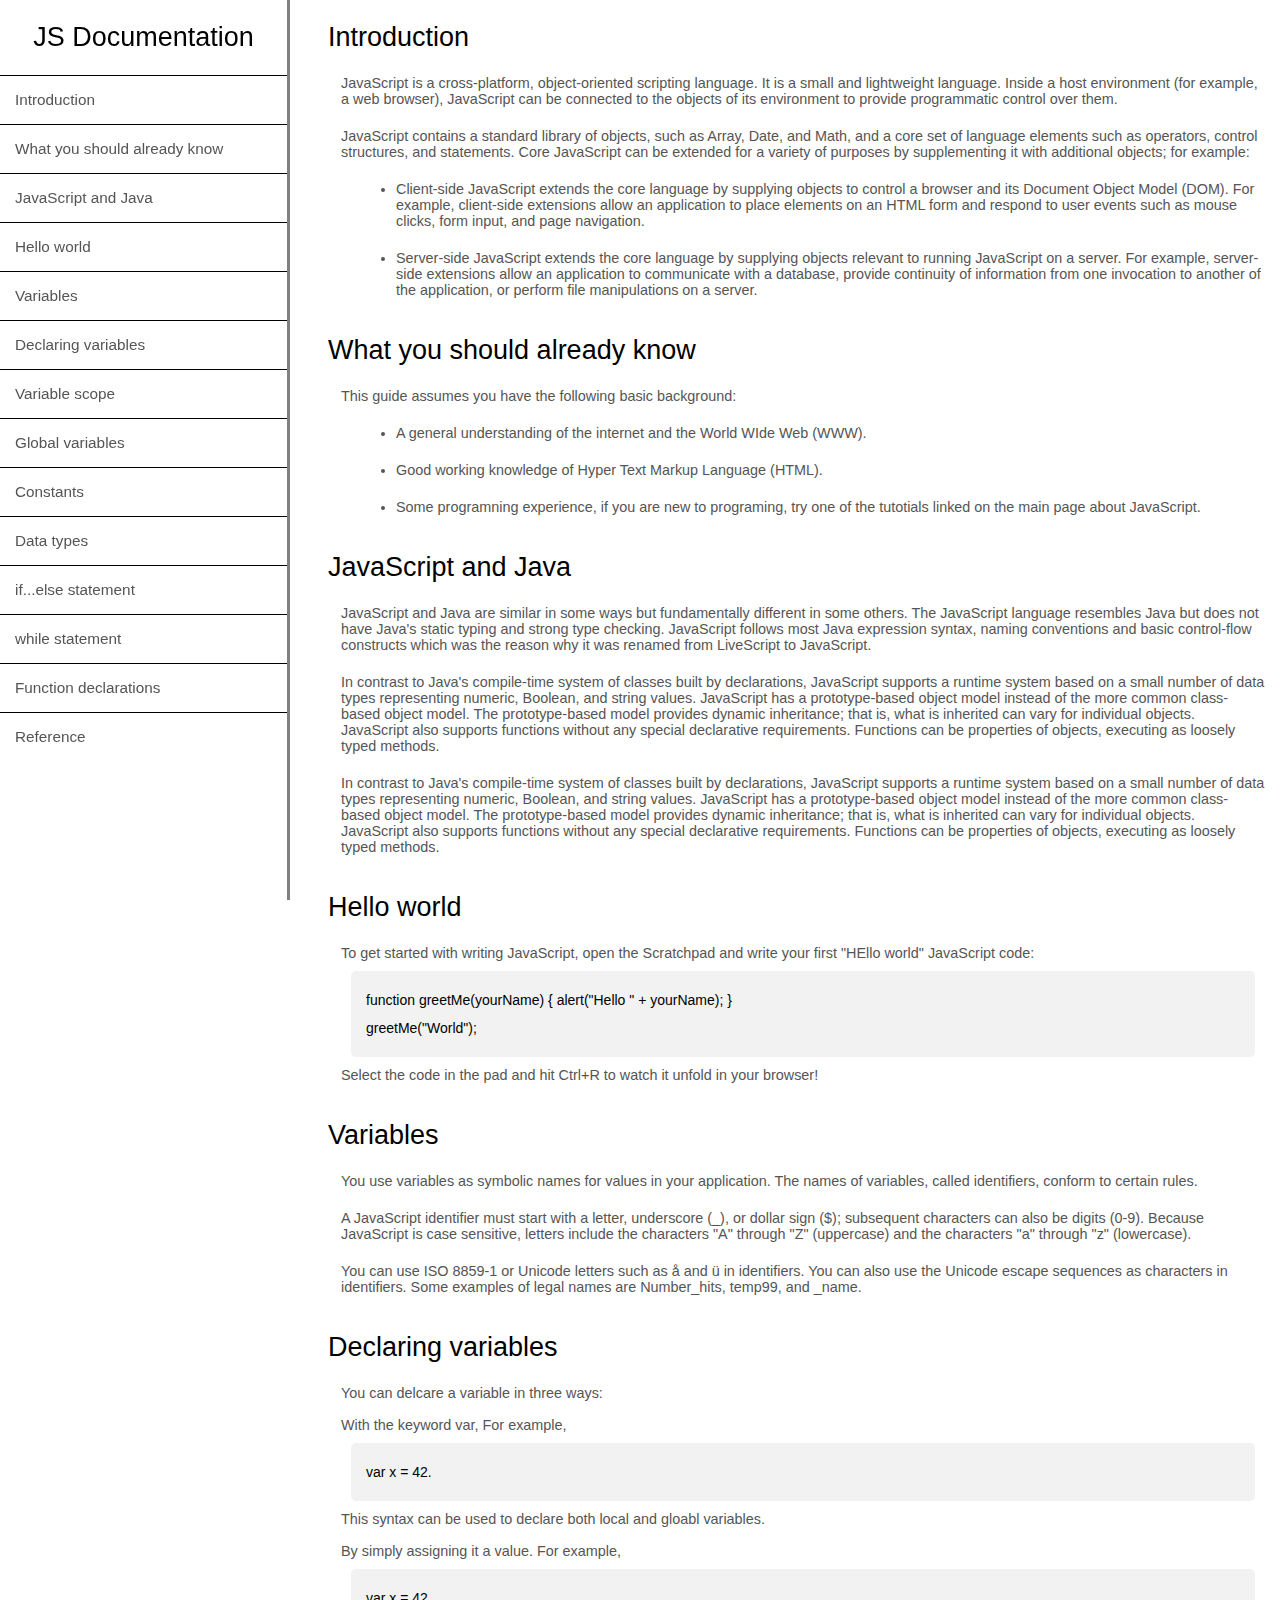
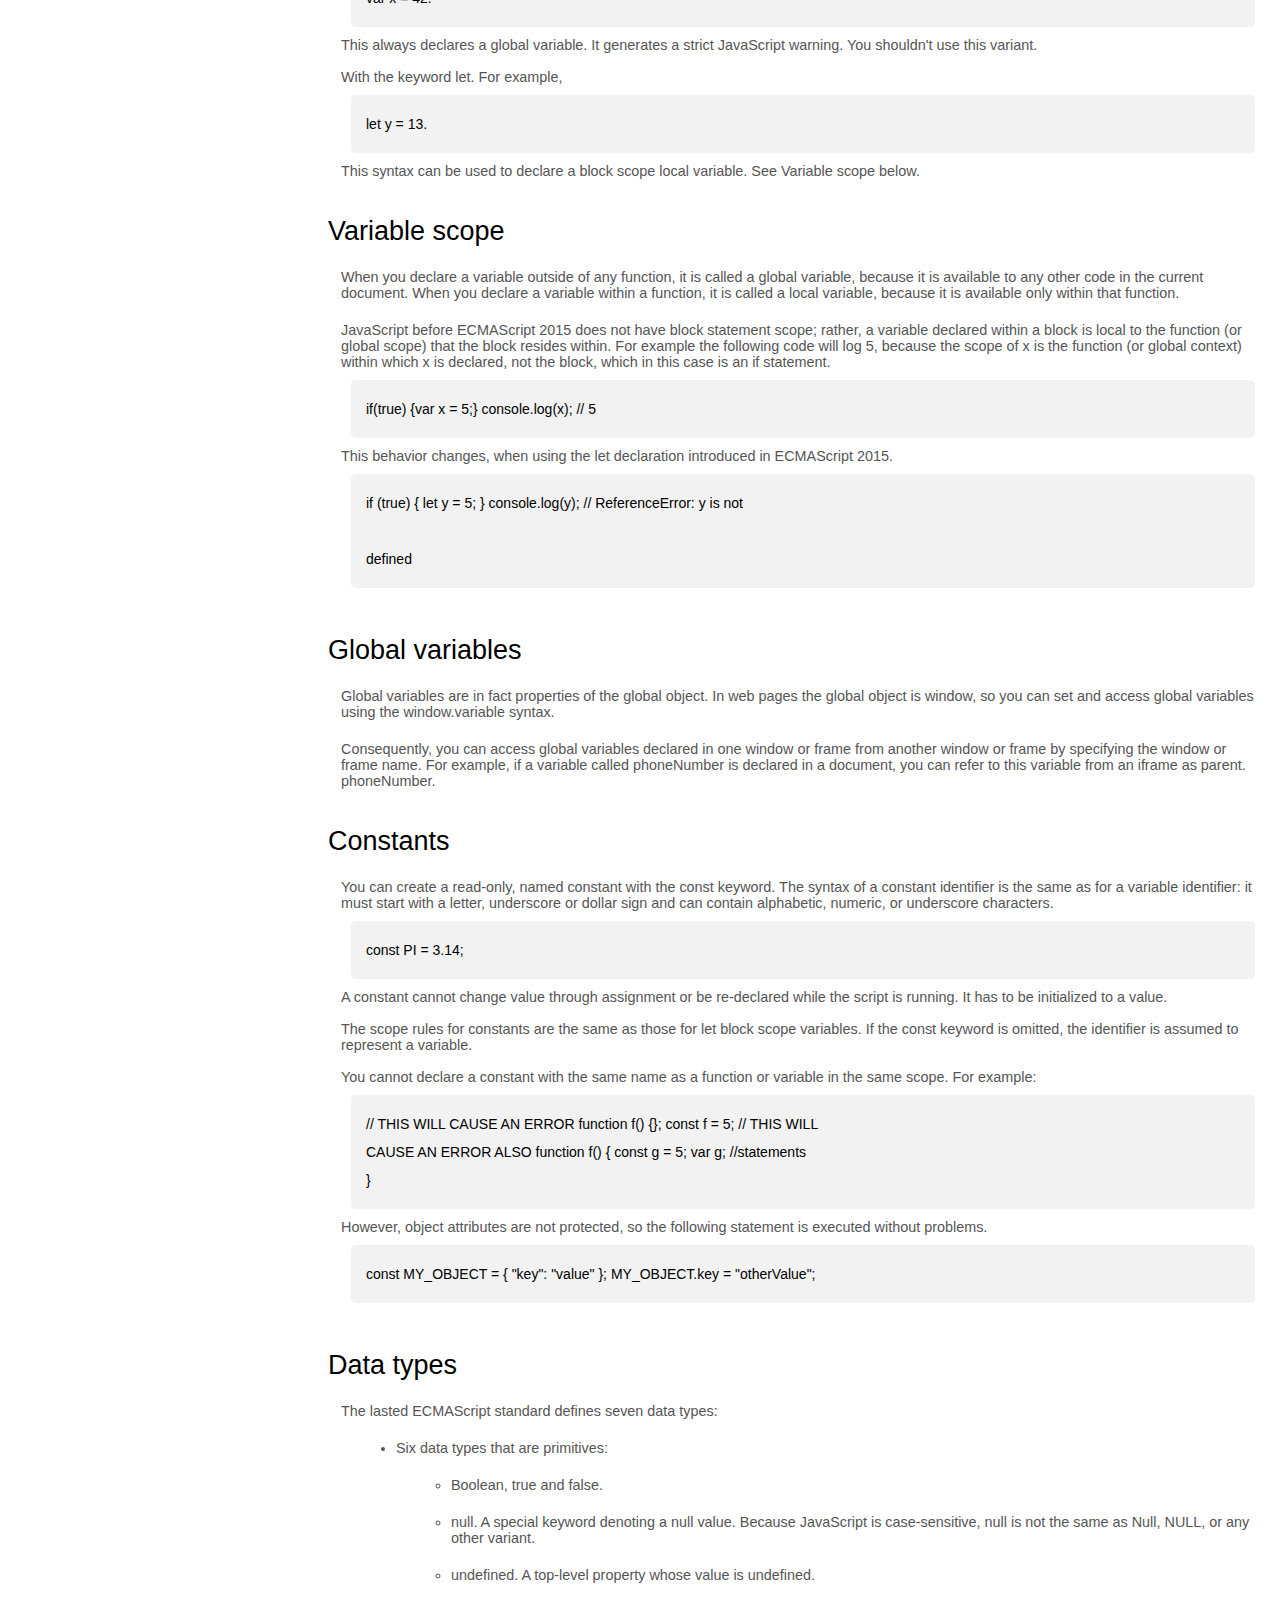
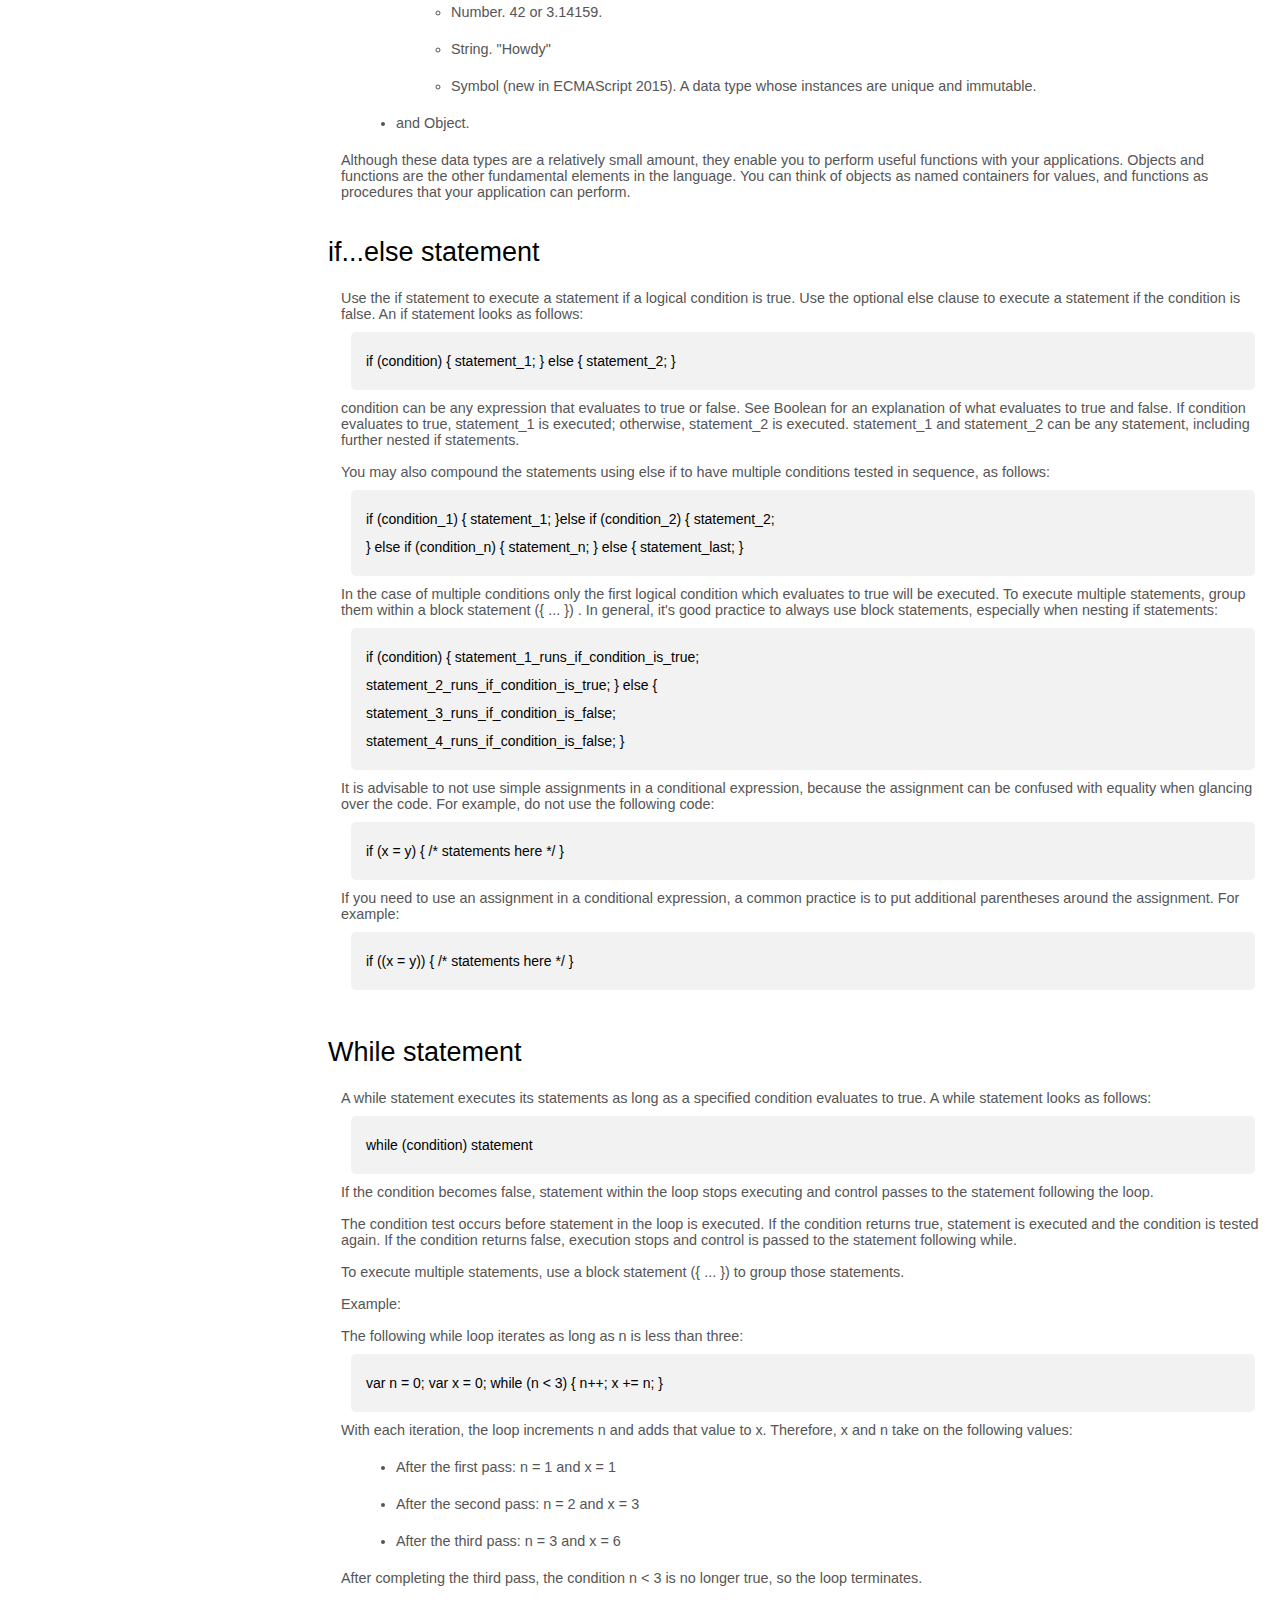
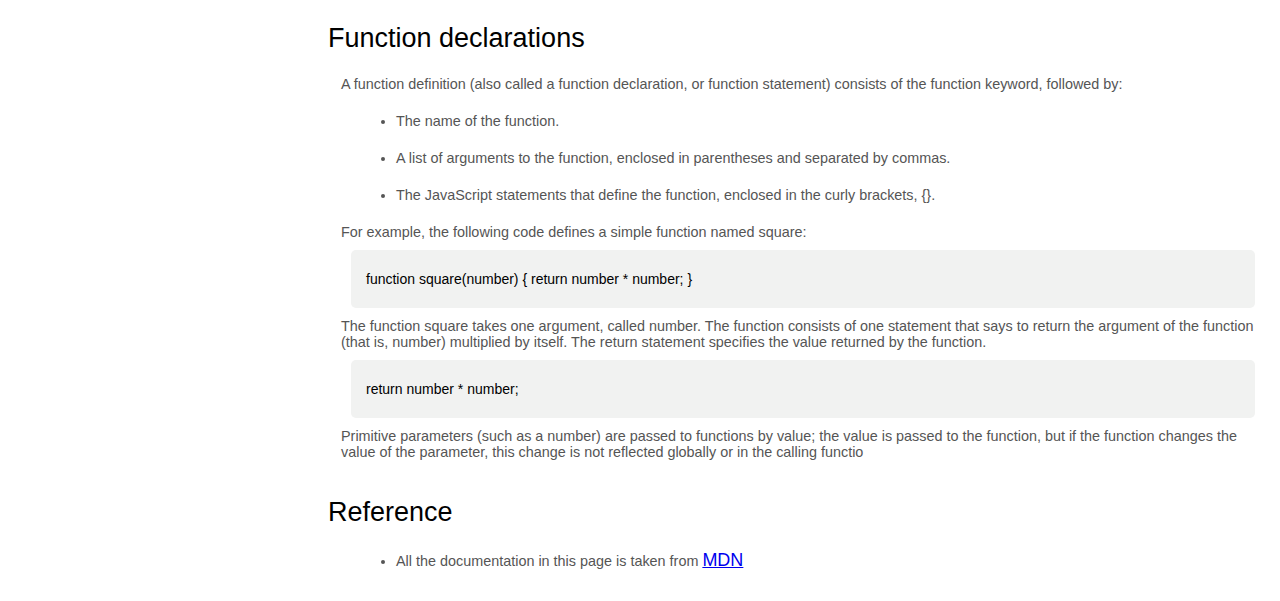
<file: technicalDocumentationPage/index.html>
<!DOCTYPE html>
<html lang="en">
<head>
	<meta charset="UTF-8">
	<title></title>
	<link rel="stylesheet" href="style.css">
</head>
<body translate="no">
	<nav id="navbar">
		<header>
			JS Documentation
		</header>
		<ul>
			<li><a class="nav-link" href="#Introduction">
					Introduction
				</a>
			</li>
			<li>
				<a class="nav-link" href="#What_you_should_already_know">
					What you should already know
				</a>
			</li>
			<li>
				<a class="nav-link" href="#JavaScript_and_Java">
					JavaScript and Java
				</a>
			</li>
			<li>
				<a class="nav-link" href="#Hello_world">
					Hello world
				</a>
			</li>
			<li>
				<a class="nav-link" href="#Variables">
					Variables
				</a>
			</li>
			<li>
				<a class="nav-link" href="#Declaring_variables">
					Declaring variables
				</a>
			</li>
			<li>
				<a class="nav-link" href="#Variable_scope">
					Variable scope
				</a>
			</li>
			<li>
				<a class="nav-link" href="#Global_variables">
					Global variables
				</a>
			</li>
			<li>
				<a class="nav-link" href="#Constants">
					Constants
				</a>
			</li>
			<li>
				<a class="nav-link" href="#Data_types">
					Data types
				</a>
			</li>
			<li>
				<a class="nav-link" href="#if...else_statement">
					if...else statement
				</a>
			</li>
			<li>
				<a class="nav-link" href="#While_statement">
					while statement
				</a>
			</li>
			<li>
				<a class="nav-link" href="#Function_declarations">
					Function declarations
				</a>
			</li>
			<li>
				<a class="nav-link" href="#Reference">
					Reference
				</a>
			</li>
		</ul>
	</nav>
	<main id="main-doc">
			
			<section id="Introduction" class="main-section">
					<header>Introduction</header>

					<article>
						<p>
						JavaScript is a cross-platform, object-oriented 
						scripting language. It is a small and lightweight 
						language. Inside a host environment (for example, 
						a web browser), JavaScript can be connected to 
						the objects of its environment to provide 
						programmatic control over them.
					</p>

					<br>
					
					<p>
						JavaScript contains a standard library of objects, 
						such as Array, Date, and Math, and a core set of 
						language elements such as operators, control 
						structures, and statements. Core JavaScript can 
						be extended for a variety of purposes by 
						supplementing it with additional objects; 
						for example: 
					</p>

					<br>
					
					<ul>
						<li>
							Client-side JavaScript extends the core language 
							by supplying objects to control a 
							browser and its Document Object Model (DOM). 
							For example, client-side extensions allow 
							an application to place elements on an HTML 
							form and respond to user events such as mouse 
							clicks, form input, and page navigation. 
						</li>
						<br>
						<li>
							Server-side JavaScript extends the core language 
							by supplying objects relevant to running
							JavaScript on a server. For example, server-side
							extensions allow an application to communicate 
							with a database, provide continuity of information 
							from one invocation to another of the application, 
							or perform file manipulations on a server. 
						</li>
					</ul>

					</article>
				

			</section>
		
			<section id="What_you_should_already_know" class="main-section">
					<header>What you should already know</header>
				
					<article>
					<p>
						This guide assumes you have the following
						basic background:
					</p>

					<br>
					
					<ul>
						<li>
							A general understanding of the internet 
							and the World WIde Web (WWW).
						</li>
						
						<br>
						
						<li>
							Good working knowledge of Hyper Text Markup Language
							(HTML).
						</li>
						
						<br>
				
						<li>
							Some programning experience, if you are new to 
							programing, try one of the tutotials linked on 
							the main page about JavaScript.
						</li>
					</ul>

					</article>


			</section>
			
			<section id="JavaScript_and_Java" class="main-section">
					<header>JavaScript and Java</header>

					<article>
					<p>
						JavaScript and Java are similar in some ways but 
						fundamentally different in some others. The JavaScript
						language resembles Java but does not have Java's 
						static typing and strong type checking. JavaScript 
						follows most Java expression syntax, naming conventions 
						and basic control-flow constructs which was the reason 
						why it was renamed from LiveScript to JavaScript. 
					</p>
					
					<br>
					
					<p>
						In contrast to Java's compile-time system of 
						classes built by declarations, JavaScript supports 
						a runtime system based on a small number of data 
						types representing numeric, Boolean, and string 
						values. JavaScript has a prototype-based object 
						model instead of the more common class-based object 
						model. The prototype-based model provides dynamic 
						inheritance; that is, what is inherited can vary for 
						individual objects. JavaScript also supports functions 
						without any special declarative requirements. Functions 
						can be properties of objects, executing as loosely typed 
						methods. 
					</p>

					<br>
					
					<p>
						In contrast to Java's compile-time system of classes
						built by declarations, JavaScript supports a runtime 
						system based on a small number of data types representing
						numeric, Boolean, and string values. JavaScript has 
						a prototype-based object model instead of the more 
						common class-based object model. The prototype-based 
						model provides dynamic inheritance; that is, what is 
						inherited can vary for individual objects. JavaScript 
						also supports functions without any special declarative 
						requirements. Functions can be properties of objects, 
						executing as loosely typed methods. 
					</p>


					</article>
					
				

			</section>

			<section id="Hello_world" class="main-section">
					<header>Hello world</header>

					<article>
          <p>
						To get started with writing JavaScript, open 
						the Scratchpad and write your first "HEllo world" 
						JavaScript code:
					</p>

					<code>
						function greetMe(yourName) { alert("Hello " + yourName); }
						<br>greetMe("World"); 
					</code>

					<p>
						Select the code in the pad and hit Ctrl+R to 
						watch it unfold in your browser!
					</p>


					</article>
			</section>

			<section id="Variables" class="main-section">
					<header>Variables</header>

					<article>
						<p>You use variables as symbolic names for values 
							in your application. The names of variables, 
							called identifiers, conform to certain rules. 
						</p>
						
						<br>
						
						<p>
							A JavaScript identifier must start with a letter, 
							underscore (_), or dollar sign ($); subsequent 
							characters can also be digits (0-9). Because 
							JavaScript is case sensitive, letters include 
							the characters "A" through "Z" (uppercase) and 
							the characters "a" through "z" (lowercase). 
						</p>

						<br>
						
						<p>
							You can use ISO 8859-1 or Unicode letters such 
							as å and ü in identifiers. You can also use the 
							Unicode escape sequences as characters in identifiers. 
							Some examples of legal names are Number_hits, temp99, 
							and _name. 
						</p>
					</article>

			</section>

			<section id="Declaring_variables" class="main-section">
					<header>Declaring variables</header>

					<article>
						<p>You can delcare a variable in three ways: 
						<br> <br>
						With the keyword var, For example,
						</p>

						<code>var x = 42.</code>

						<p>
							This syntax can be used to declare both 
							local and gloabl variables. 
							<br> <br>
							By simply assigning it a value. For example,
						</p>

						<code>var x = 42.</code>

						<p>
							This always declares a global variable. It generates 
							a strict JavaScript warning. You shouldn't use this 
							variant. 
							<br> <br>
							With the keyword let. For example,
						</p>
						
						<code>let y = 13.</code>

						<p>
							This syntax can be used to declare a block scope 
							local variable. See Variable scope below. 
						</p>
					</article>

			</section>

			<section id="Variable_scope" class="main-section">
					<header>Variable scope</header>

					<article>
						<p>
							When you declare a variable outside of any function, 
							it is called a global variable, because it is available
							to any other code in the current document. 
							When you declare a variable within a function, 
							it is called a local variable, because it is 
							available only within that function. 
						</p>

						<br>
						
						<p>
							JavaScript before ECMAScript 2015 does not have 
							block statement scope; rather, a variable declared 
							within a block is local to the function (or global 
							scope) that the block resides within. For example 
							the following code will log 5, because the scope 
							of x is the function (or global context) within 
							which x is declared, not the block, which in this 
							case is an if statement. 
						</p>

						<code>
							if(true) {var x = 5;} console.log(x); // 5
						</code>

						<p>
							This behavior changes, when using the let declaration 
							introduced in ECMAScript 2015. 
						</p>

						<code>
							if (true) { let y = 5; } console.log(y); 
							// ReferenceError: y is not <br> <br>
							defined
						</code>

					</article>

			</section>

			<section id="Global_variables" class="main-section">
					<header>Global variables</header>

					<article>
						<p>
							Global variables are in fact properties of the 
							global object. In web pages the global object 
							is window, so you can set and access global 
							variables using the window.variable syntax. 
						</p>

						<br>
						
						<p>
							Consequently, you can access global variables 
							declared in one window or frame from another 
							window or frame by specifying the window or 
							frame name. For example, if a variable called 
							phoneNumber is declared in a document, you can 
							refer to this variable from an iframe as parent.
							phoneNumber. 
						</p>
					</article>
			</section>

			<section id="Constants" class="main-section">
					<header>Constants</header>
					<article>
						<p>
							You can create a read-only, named constant with 
							the const keyword. The syntax of a constant identifier 
							is the same as for a variable identifier: it must 
							start with a letter, underscore or dollar sign and 
							can contain alphabetic, numeric, or underscore 
							characters.
						</p>

						<code>
							const PI = 3.14;
						</code>

						<p>
							 A constant cannot change value through assignment 
							 or be re-declared while the script is running. 
							 It has to be initialized to a value.

							 <br> <br>
							 
							 The scope rules for constants are the same as 
							 those for let block scope variables. If the const 
							 keyword is omitted, the identifier is assumed to 
							 represent a variable. 

							 <br> <br>
							 
							  You cannot declare a constant with the same 
								name as a function or variable in the same scope. 
								For example: 
						</p>

						<code>
							// THIS WILL CAUSE AN ERROR 
							function f() {}; const f = 5; 

							// THIS WILL <br>
						        CAUSE AN ERROR ALSO function f() { 
										const g = 5; var g; //statements  <br>	
						        }
						</code>

						<p>
							However, object attributes are not protected, 
							so the following statement is executed without 
							problems.
						</p>
						<code>
							const MY_OBJECT = {
									"key": "value"
							}; 
							MY_OBJECT.key = "otherValue";
						</code>
					</article>
			</section>

			<section id="Data_types" class="main-section">
					<header>Data types</header>

					<article>
						<p>The lasted ECMAScript standard defines seven 
							data types:
						</p> 
						<br>

						<ul>
							<li>Six data types that are primitives:
								<ul>
									<br>
									<li>
										Boolean, true and false.
									</li>
									<br>
									<li>
										null. A special keyword denoting a 
										null value. Because JavaScript is 
										case-sensitive, null is not the same 
										as Null, NULL, or any other variant. 
									</li>
									<br>
									<li>
										undefined. A top-level property whose 
										value is undefined.
									</li>
									<br>
									<li>
										Number. 42 or 3.14159.
									</li>
									<br>
									<li>
										String. "Howdy"
									</li>
									<br>	
									<li>
										Symbol (new in ECMAScript 2015). 
										A data type whose instances are 
										unique and immutable. 
									</li	>
								</ul>
							</li>
							<br>
							<li>
								and Object.
							</li>
						</ul>

						<br>
						
						<p>
							Although these data types are a relatively small 
							amount, they enable you to perform useful functions 
							with your applications. Objects and functions are 
							the other fundamental elements in the language. 
							You can think of objects as named containers for 
							values, and functions as procedures that your 
							application can perform. 
						</p>
					</article>
			</section>

			<section id="if...else_statement" class="main-section">
					<header>if...else statement</header>

					<article>
						<p>
							Use the if statement to execute a statement if a 
							logical condition is true. Use the optional else 
							clause to execute a statement if the condition 
							is false. An if statement looks as follows: 
						</p>

						<code>	
							if (condition) { statement_1; } else { statement_2; }
						</code>

						<p>
							condition can be any expression that evaluates 
							to true or false. See Boolean for an explanation 
							of what evaluates to true and false. If condition 
							evaluates to true, statement_1 is executed; 
							otherwise, statement_2 is executed. statement_1 
							and statement_2 can be any statement, including 
							further nested if statements. 

							<br> <br>
						
							You may also compound the statements using else 
							if to have multiple conditions tested in sequence, 
							as follows: 
						</p>

						<code>
							if (condition_1) { 
									statement_1; 
							}else if (condition_2) { 
									statement_2;
									<br>
							} else if (condition_n) { 
									statement_n; 
							}	else { 
									statement_last; 
							}
						</code>

						<p>
							In the case of multiple conditions only the 
							first logical condition which evaluates to 
							true will be executed. To execute multiple 
							statements, group them within a block statement 
							({ ... }) . In general, it's good practice to 
							always use block statements, especially when 
							nesting if statements: 
						</p>

						<code>
							if (condition) { 
											statement_1_runs_if_condition_is_true;
											<br>
							        statement_2_runs_if_condition_is_true; 
							} else {
											<br>
							        statement_3_runs_if_condition_is_false; 
											<br>
											statement_4_runs_if_condition_is_false; 
							}

						</code>

						<p>
							It is advisable to not use simple assignments 
							in a conditional expression, because the assignment 
							can be confused with equality when glancing over 
							the code. For example, do not use the following code: 
						</p>

						<code>
							if (x = y) { /* statements here */ }
						</code>

						<p>
							If you need to use an assignment in a conditional 
							expression, a common practice is to put additional 
							parentheses around the assignment. For example: 
						</p> 

						<code>
							if ((x = y)) { /* statements here */ }
						</code>

					</article>
			</section>

			<section id="While_statement" class="main-section">
					<header>While statement</header>
					<article>
						<p>
							A while statement executes its statements as 
							long as a specified condition evaluates to true. 
							A while statement looks as follows: 
						</p>

						<code>
							while (condition) statement
						</code>

						<p>
							If the condition becomes false, statement within 
							the loop stops executing and control passes to 
							the statement following the loop. 
							<br> <br>							
							 The condition test occurs before statement in 
							 the loop is executed. If the condition returns 
							 true, statement is executed and the condition is 
							 tested again. If the condition returns false, 
							 execution stops and control is passed to the 
							 statement following while. 

							 <br> <br>
							 
							 To execute multiple statements, use a block 
							 statement ({ ... }) to group those statements. 

							 <br> <br>
							 
							 Example: 

							 <br> <br>
							 
							 The following while loop iterates as long 
							 as n is less than three:
						</p>

						<code>
								var n = 0; var x = 0; while (n < 3) { n++; x += n; }
						</code>

						<p>
							With each iteration, the loop increments n and 
							adds that value to x. Therefore, x and n take 
							on the following values: 
						</p>
						<br>

						<ul>
							<li>
								After the first pass: n = 1 and x = 1
							</li>
							<br>
							<li>
								After the second pass: n = 2 and x = 3
							</li> 
							<br>
							<li>
								After the third pass: n = 3 and x = 6
							</li>
						</ul>

						<br>

						<p>
							After completing the third pass, the 
							condition n < 3 is no longer true, so the 
							loop terminates. 
						</p>

					</article>
			</section>

			<section id="Function_declarations" class="main-section">
					<header>Function declarations</header>

					<article>
						<p>
							A function definition (also called a function 
							declaration, or function statement) consists 
							of the function keyword, followed by: 
						</p>

						<br>
						
						<ul>
							<li>
								The name of the function.
							</li>
							<br>
							<li>
								A list of arguments to the function, enclosed 
								in parentheses and separated by commas.
							</li>
							<br>	
							<li>
								The JavaScript statements that define the 
								function, enclosed in the curly brackets, {}.
							</li>
						</ul>

						<br>
						
						<p>
							For example, the following code defines a 
							simple function named square: 
						</p>

						<code>
							function square(number) { return number * number; }
						</code>
						<p>
							The function square takes one argument, called 
							number. The function consists of one statement 
							that says to return the argument of the function 
							(that is, number) multiplied by itself. The return 
							statement specifies the value returned by the function. 
						</p>

						<code>
							return number * number;
						</code>

						<p>
							Primitive parameters (such as a number) are passed 
							to functions by value; the value is passed to 
							the function, but if the function changes the 
							value of the parameter, this change is not 
							reflected globally or in the calling functio
						</p>
					</article>
			</section>

			<section id="Reference" class="main-section">
					<header>Reference</header>
					
					<article>
					<ul>
						<li>All the documentation in this page is taken from 
							<a target="_blank" href="https://developer.mozilla.org/en-US/docs/Web/JavaScript/Guide">MDN</a>
						</li>
					</ul>



					</article>

					
			</section>



	</main>


</body>
</html>
</file>
<file: technicalDocumentationPage/style.css>
*{
	margin:0;
	padding:0;
	box-sizing:border-box;
	font-size:18px;
	font-family: 'Open Sans', sans-serif;
}

body{
	display:flex;
}

#navbar header{
	text-align:center;
	height:75px;
}

#navbar{
	width:290px;
	height:100%;
	border-right:3px solid gray;
	position:fixed;
}

#navbar ul{
	height:89%;
	overflow-y:auto;
}

#navbar li{
	list-style:none;
	border-top:1px solid black;
}

#navbar a{
	display:block;
	padding-left: 23px;
	padding:15px;
	width:100%;
	height:100%;
	text-decoration:none;
	color:#555;
	font-size: 0.85rem;
	cursor:pointer;
}

#main-doc{
	width:77.5%;
	margin-left:291px;
}

header{
	font-size:1.5rem;
	color:black;
	padding:22px;
}


.main-section{
	width:100%;
	padding:15px;
	padding-top:0px;
}

.main-section article{
	padding-left:35px;
}

.main-section article p, li{
	font-size:0.8rem;
	color:#555;
}

.main-section article p{
	line-height:1,5;
}

.main-section ul{
	padding-left: 55px;
}

.main-section code{
	background-color:#f1f2f1;
	border-radius:5px;
	padding:15px;
	margin:10px;
	display:block;
	line-height:2;
	font-size: 14px;
	word-break:normal;
	word-wrap:normal;
}

#Reference article{
	padding-bottom:15px;
}



@media (max-width: 815px){

	#navbar{
		width:100%;
		height:auto;
		position:relative;
		border:none;
	}

	#navbar ul{
		height:200px;
		border:1px solid black;
		border-bottom:2px solid black;
	}

	body{
		display:block;
	}

	#main-doc{
		margin-left:0px;
	}


}
</file>
